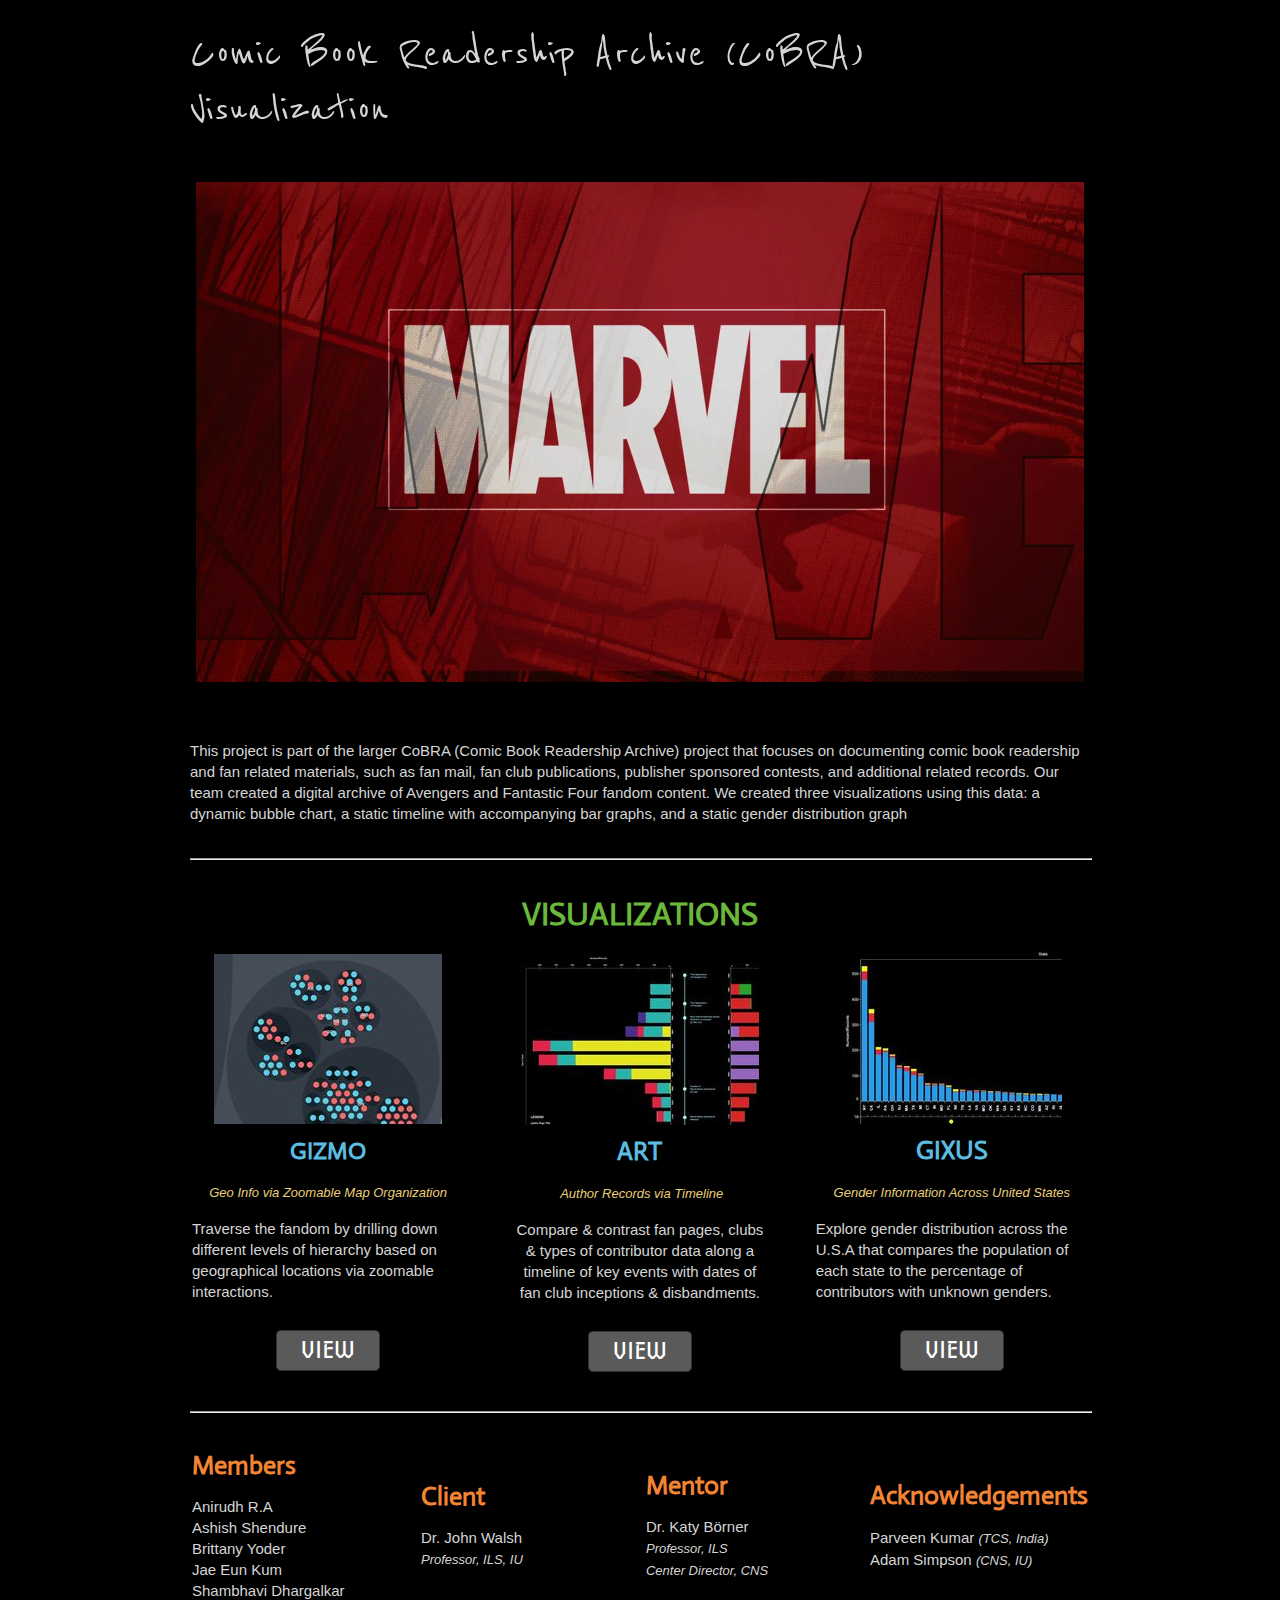
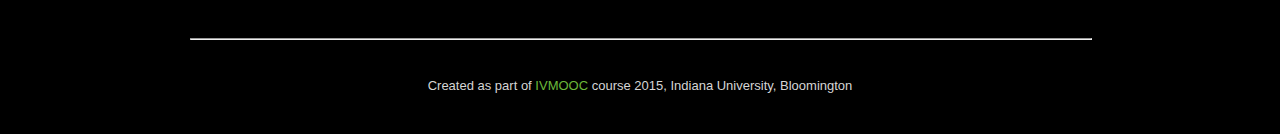
<file: index.html>
<!DOCTYPE html>
<html>
	<head>
		<title>Comic Book Readership Archive (CoBRA) Visualization - Untitled</title>


<meta http-equiv="Content-Type" content="text/html; charset=utf-8"/>

		
		<link rel="stylesheet" type="text/css" href="http://cdn2.editmysite.com/css/sites.css?buildTime=1234" />
<link rel="stylesheet" type="text/css" href="http://cdn1.editmysite.com/editor/libraries/fancybox/fancybox.css?1234" />
<link rel="stylesheet" type="text/css" href="files/main_style.css?1430094144" title="wsite-theme-css" />
<link href='http://fonts.googleapis.com/css?family=Actor&subset=latin,latin-ext' rel='stylesheet' type='text/css' />

<link href='http://fonts.googleapis.com/css?family=Reenie+Beanie&subset=latin,latin-ext' rel='stylesheet' type='text/css' />
<link href='http://fonts.googleapis.com/css?family=Actor&subset=latin,latin-ext' rel='stylesheet' type='text/css' />
<link href='http://fonts.googleapis.com/css?family=Iceberg&subset=latin,latin-ext' rel='stylesheet' type='text/css' />
<style type='text/css'>
.wsite-elements.wsite-not-footer div.paragraph, .wsite-elements.wsite-not-footer p, .wsite-elements.wsite-not-footer .product-block .product-title, .wsite-elements.wsite-not-footer .product-description, .wsite-elements.wsite-not-footer .wsite-form-field label, .wsite-elements.wsite-not-footer .wsite-form-field label, #wsite-content div.paragraph, #wsite-content p, #wsite-content .product-block .product-title, #wsite-content .product-description, #wsite-content .wsite-form-field label, #wsite-content .wsite-form-field label, .blog-sidebar div.paragraph, .blog-sidebar p, .blog-sidebar .wsite-form-field label, .blog-sidebar .wsite-form-field label {font-size:15px !important;line-height:21px !important;}
#wsite-content div.paragraph, #wsite-content p, #wsite-content .product-block .product-title, #wsite-content .product-description, #wsite-content .wsite-form-field label, #wsite-content .wsite-form-field label, .blog-sidebar div.paragraph, .blog-sidebar p, .blog-sidebar .wsite-form-field label, .blog-sidebar .wsite-form-field label {color:#d5d5d5 !important;}
.wsite-elements.wsite-footer div.paragraph, .wsite-elements.wsite-footer p, .wsite-elements.wsite-footer .product-block .product-title, .wsite-elements.wsite-footer .product-description, .wsite-elements.wsite-footer .wsite-form-field label, .wsite-elements.wsite-footer .wsite-form-field label{}
.wsite-elements.wsite-not-footer h2, .wsite-elements.wsite-not-footer .product-long .product-title, .wsite-elements.wsite-not-footer .product-large .product-title, .wsite-elements.wsite-not-footer .product-small .product-title, #wsite-content h2, #wsite-content .product-long .product-title, #wsite-content .product-large .product-title, #wsite-content .product-small .product-title, .blog-sidebar h2 {font-size:26px !important;}
#wsite-content h2, #wsite-content .product-long .product-title, #wsite-content .product-large .product-title, #wsite-content .product-small .product-title, .blog-sidebar h2 {color:#24678d !important;}
.wsite-elements.wsite-footer h2, .wsite-elements.wsite-footer .product-long .product-title, .wsite-elements.wsite-footer .product-large .product-title, .wsite-elements.wsite-footer .product-small .product-title{}
#wsite-title {font-family:"Reenie Beanie" !important;font-size:49px !important;color:#d5d5d5 !important;}
.wsite-menu-default a {}
.wsite-menu a {}
.wsite-image div, .wsite-caption {font-family:"Actor" !important;}
.galleryCaptionInnerText {}
.fancybox-title {}
.wslide-caption-text {}
.wsite-phone {}
.wsite-headline {color:#d5d5d5 !important;}
.wsite-headline-paragraph {}
.wsite-button-inner {font-family:"Iceberg" !important;}
.wsite-not-footer blockquote {}
.wsite-footer blockquote {}
.blog-header h2 a {}
#wsite-content h2.wsite-product-title {}
.wsite-product .wsite-product-price a {}
.wsite-button-large .wsite-button-inner {font-size:24px !important;}
</style>

<style type='text/css'>
.wsite-header {
	background-image: url(uploads/5/1/5/7/51576899/header_images/1430077191.jpg) !important;
	background-position: 0 0 !important;
}
</style>

		<script><!--
var STATIC_BASE = '//cdn1.editmysite.com/';
var STYLE_PREFIX = 'wsite';
//-->
</script>
<script src='https://ajax.googleapis.com/ajax/libs/jquery/1.7.2/jquery.min.js'></script>

<script src="http://cdn2.editmysite.com/js/site/main.js?buildTime=1234"></script><script type="text/javascript">_W.configDomain = "www.weebly.com";</script><script>_W.relinquish && _W.relinquish()</script>

		
	</head>
	<body class=" tall-header-page  wsite-theme-dark  wsite-page-index"><div id="header-wrap">
	<div id="page">
		<div id="header-container">
			<table id="header">
				<tr>
					<td id="logo"><span class="wsite-logo">

	<a href="">
	
	<span id="wsite-title">Comic Book Readership Archive (CoBRA) Visualization</span>
	
	</a>

</span></td>
					<td id="header-right">
						<table>
							<tr>
								<td class="phone-number"></td>
								<td class="social"></td>
							</tr>
						</table>
						<div class="search"></div>
					</td>
				</tr>
			</table>
			<div id="topnav">
				<ul class="wsite-menu-default">
</ul>
				<div style="clear:both"></div>
			</div>
		</div>
	</div>
</div>
<div id="banner-wrap">
	<div id="container">
		<div id="banner-bot">
			<div id="banner">
				<div id="banner-mid">
					<div id="banner-outer">
						<div class="wsite-header"></div>
					</div>
				</div>
			</div>
		</div>
	</div>
</div>
<div id="main-wrap">
	<div id="page">
		<div id="main">
			<div id="content"><div id='wsite-content' class='wsite-elements wsite-not-footer'>
<div class="paragraph" style="text-align:left;"><span style=""><span style="">This project is part of the larger CoBRA (Comic Book Readership Archive) project that focuses on documenting comic book readership and fan related materials, such as fan mail, fan club publications, publisher sponsored contests, and additional related records.</span></span><span style=""><span style="">&nbsp;Our team created a digital archive of Avengers and Fantastic Four fandom content. We created three visualizations using this data: </span><span style="">a dynamic bubble chart, a static timeline with accompanying bar graphs, and a static gender distribution graph</span></span><br /></div>

<div><div style="height: 20px; overflow: hidden; width: 100%;"></div>
<hr class="styled-hr" style="width:100%;"></hr>
<div style="height: 20px; overflow: hidden; width: 100%;"></div></div>

<h2 class="wsite-content-title" style="text-align:center;"><font size="6"><font color="#6cb83a">VISUALIZATIONS</font></font></h2>

<div><div class="wsite-multicol"><div class="wsite-multicol-table-wrap" style="margin:0 -25px;">
	<table class="wsite-multicol-table">
		<tbody class="wsite-multicol-tbody">
			<tr class="wsite-multicol-tr">
				<td class="wsite-multicol-col" style="width:34.20079915878%; padding:0 25px;">
					
						

<div><div class="wsite-image wsite-image-border-none " style="padding-top:10px;padding-bottom:0;margin-left:0;margin-right:0;text-align:center">
<a>
<img src="uploads/5/1/5/7/51576899/3787747.jpg?229" alt="Picture" style="width:229;max-width:100%" />
</a>
<div style="display:block;font-size:90%"></div>
</div></div>

<h2 class="wsite-content-title" style="text-align:center;"><font size="5"><span style="line-height: 28.7999992370605px;"><strong><font color="#5cbce0">GIZMO</font></strong></span></font></h2>

<div class="paragraph" style="text-align:center;"><em><font size="2"><font color="#e9cf76">Geo Info via Zoomable Map Organization</font></font></em></div>

<div class="paragraph" style="text-align:left;">Traverse the fandom by drilling down different levels of hierarchy based on geographical locations via zoomable interactions.<br /></div>

<div style="text-align:center;"><div style="height: 20px; overflow: hidden;"></div>
<a class="wsite-button wsite-button-large wsite-button-highlight" href="thecobra.html" target="_blank" >
<span class="wsite-button-inner">VIEW</span>
</a>
<div style="height: 10px; overflow: hidden;"></div></div>


					
				</td>				<td class="wsite-multicol-col" style="width:31.583616403785%; padding:0 25px;">
					
						

<div><div class="wsite-image wsite-image-border-none " style="padding-top:5px;padding-bottom:0;margin-left:0;margin-right:0;text-align:center">
<a href='uploads/5/1/5/7/51576899/2821055_orig.jpg?241' rel='lightbox' >
<img src="uploads/5/1/5/7/51576899/2821055.jpg?241" alt="Picture" style="width:241;max-width:100%" />
</a>
<div style="display:block;font-size:90%"></div>
</div></div>

<h2 class="wsite-content-title" style="text-align:center;"><font color="#5cbce0">ART</font></h2>

<div class="paragraph" style="text-align:center;"><em style=""><font size="2"><font color="#e9cf76">&nbsp;Author Records via Timeline</font></font></em></div>

<div class="paragraph" style="text-align:center;"><span style=""><span style="">Compare &amp; contrast fan pages, clubs &amp;&nbsp;</span><span style="">types of</span><span style=""> contributor data along a timeline of key events with dates of fan club inceptions &amp; disbandments. </span></span><br /></div>

<div style="text-align:center;"><div style="height: 20px; overflow: hidden;"></div>
<a class="wsite-button wsite-button-large wsite-button-highlight" href="art.html" target="_blank">
<span class="wsite-button-inner">VIEW</span>
</a>
<div style="height: 10px; overflow: hidden;"></div></div>


					
				</td>				<td class="wsite-multicol-col" style="width:34.215584437434%; padding:0 25px;">
					
						

<div><div class="wsite-image wsite-image-border-none " style="padding-top:5px;padding-bottom:0;margin-left:0;margin-right:0;text-align:center">
<a href='uploads/5/1/5/7/51576899/2293739_orig.jpg?221' rel='lightbox' >
<img src="uploads/5/1/5/7/51576899/2293739.jpg?221" alt="Picture" style="width:221;max-width:100%" />
</a>
<div style="display:block;font-size:90%"></div>
</div></div>

<h2 class="wsite-content-title" style="text-align:center;"><font color="#5cbce0">GIXUS</font></h2>

<div class="paragraph" style="text-align:center;"><font size="2"><em><font color="#e9cf76">Gender Information Across United States</font></em></font></div>

<div class="paragraph" style="text-align:left;"><span style=""><span style="">Explore gender distribution across the U.S.A that compares the population of each state to the percentage of contributors with unknown genders. </span></span><span style=""><span style=""><br /></span></span></div>

<div style="text-align:center;"><div style="height: 20px; overflow: hidden;"></div>
<a class="wsite-button wsite-button-large wsite-button-highlight" href="gixus.html" target="_blank" >
<span class="wsite-button-inner">VIEW</span>	
</a>
<div style="height: 10px; overflow: hidden;"></div></div>


					
				</td>			</tr>
		</tbody>
	</table>
</div></div></div>

<div><div style="height: 20px; overflow: hidden; width: 100%;"></div>
<hr class="styled-hr" style="width:100%;"></hr>
<div style="height: 20px; overflow: hidden; width: 100%;"></div></div>

<div><div class="wsite-multicol"><div class="wsite-multicol-table-wrap" style="margin:0 -5px;">
	<table class="wsite-multicol-table">
		<tbody class="wsite-multicol-tbody">
			<tr class="wsite-multicol-tr">
				<td class="wsite-multicol-col" style="width:25.219298245614%; padding:0 5px;">
					
						

<h2 class="wsite-content-title" style="text-align:left;"><font color="#f38434">Members</font></h2>

<div class="paragraph" style="text-align:left;">Anirudh R.A<br />Ashish Shendure<br />Brittany Yoder<br />Jae Eun Kum<br />Shambhavi Dhargalkar</div>


					
				</td>				<td class="wsite-multicol-col" style="width:24.780701754386%; padding:0 5px;">
					
						

<h2 class="wsite-content-title" style="text-align:left;"><font color="#f38434">Client</font></h2>

<div class="paragraph" style="text-align:left;">Dr. John Walsh&nbsp;<br /><em style=""><font size="2">Professor, ILS, IU</font></em><br /></div>


					
				</td>				<td class="wsite-multicol-col" style="width:24.669603524229%; padding:0 5px;">
					
						

<h2 class="wsite-content-title" style="text-align:left;"><font color="#f38434">Mentor</font></h2>

<div class="paragraph" style="text-align:left;">Dr. Katy B<span style="">&ouml;</span>rner<br /><em><font size="2">Professor, ILS<br />Center Director, CNS</font></em></div>


					
				</td>				<td class="wsite-multicol-col" style="width:25.330396475771%; padding:0 5px;">
					
						

<h2 class="wsite-content-title" style="text-align:left;"><font color="#f38434">Acknowledgements</font></h2>

<div class="paragraph" style="text-align:left;">Parveen Kumar <font size="2"><em>(TCS, India)</em></font><br />Adam Simpson <font size="2"><em>(CNS, IU)</em></font></div>


					
				</td>			</tr>
		</tbody>
	</table>
</div></div></div>

<div><div style="height: 20px; overflow: hidden; width: 100%;"></div>
<hr class="styled-hr" style="width:100%;"></hr>
<div style="height: 20px; overflow: hidden; width: 100%;"></div></div>

<div class="paragraph" style="text-align:center;"><font size="2"><span id="selectionBoundary_1430082042526_6693881016690284" class="rangySelectionBoundary" style="line-height: 0; display: none;">&#65279;</span>Created as part of <font color="#6cb83a"><span id="selectionBoundary_1430082100777_9266755206044763" class="rangySelectionBoundary" style="line-height: 0; display: none;">&#65279;</span><font color="#6cb83a"><a href="http://ivmooc.cns.iu.edu/" target="_blank" title=""><span id="selectionBoundary_1430082125059_20192325650714338" class="rangySelectionBoundary" style="line-height: 0; display: none;">&#65279;</span><font color="#6cb83a">IVMOOC</font><span id="selectionBoundary_1430082125058_49979813722893596" class="rangySelectionBoundary" style="line-height: 0; display: none;">&#65279;</span></a></font><a href="http://ivmooc.cns.iu.edu/" target="_blank" title=""><span id="selectionBoundary_1430082100777_6685357729438692" class="rangySelectionBoundary" style="line-height: 0; display: none;">&#65279;</span></a></font> course 2015, Indiana University, Bloomington<span id="selectionBoundary_1430082042525_5967014501802623" class="rangySelectionBoundary" style="line-height: 0; display: none;">&#65279;</span></font></div></div>
</div>
		</div>
	</div>
</div>
<!--<div id="footer-wrap">
	<div id="page">
		<div id="footer">{footer}</div>
	</div>
</div>
<div style='padding: 10px; width:100%; text-align:center;'>{footer}</div>
-->

		
	</body>
</html>
</file>
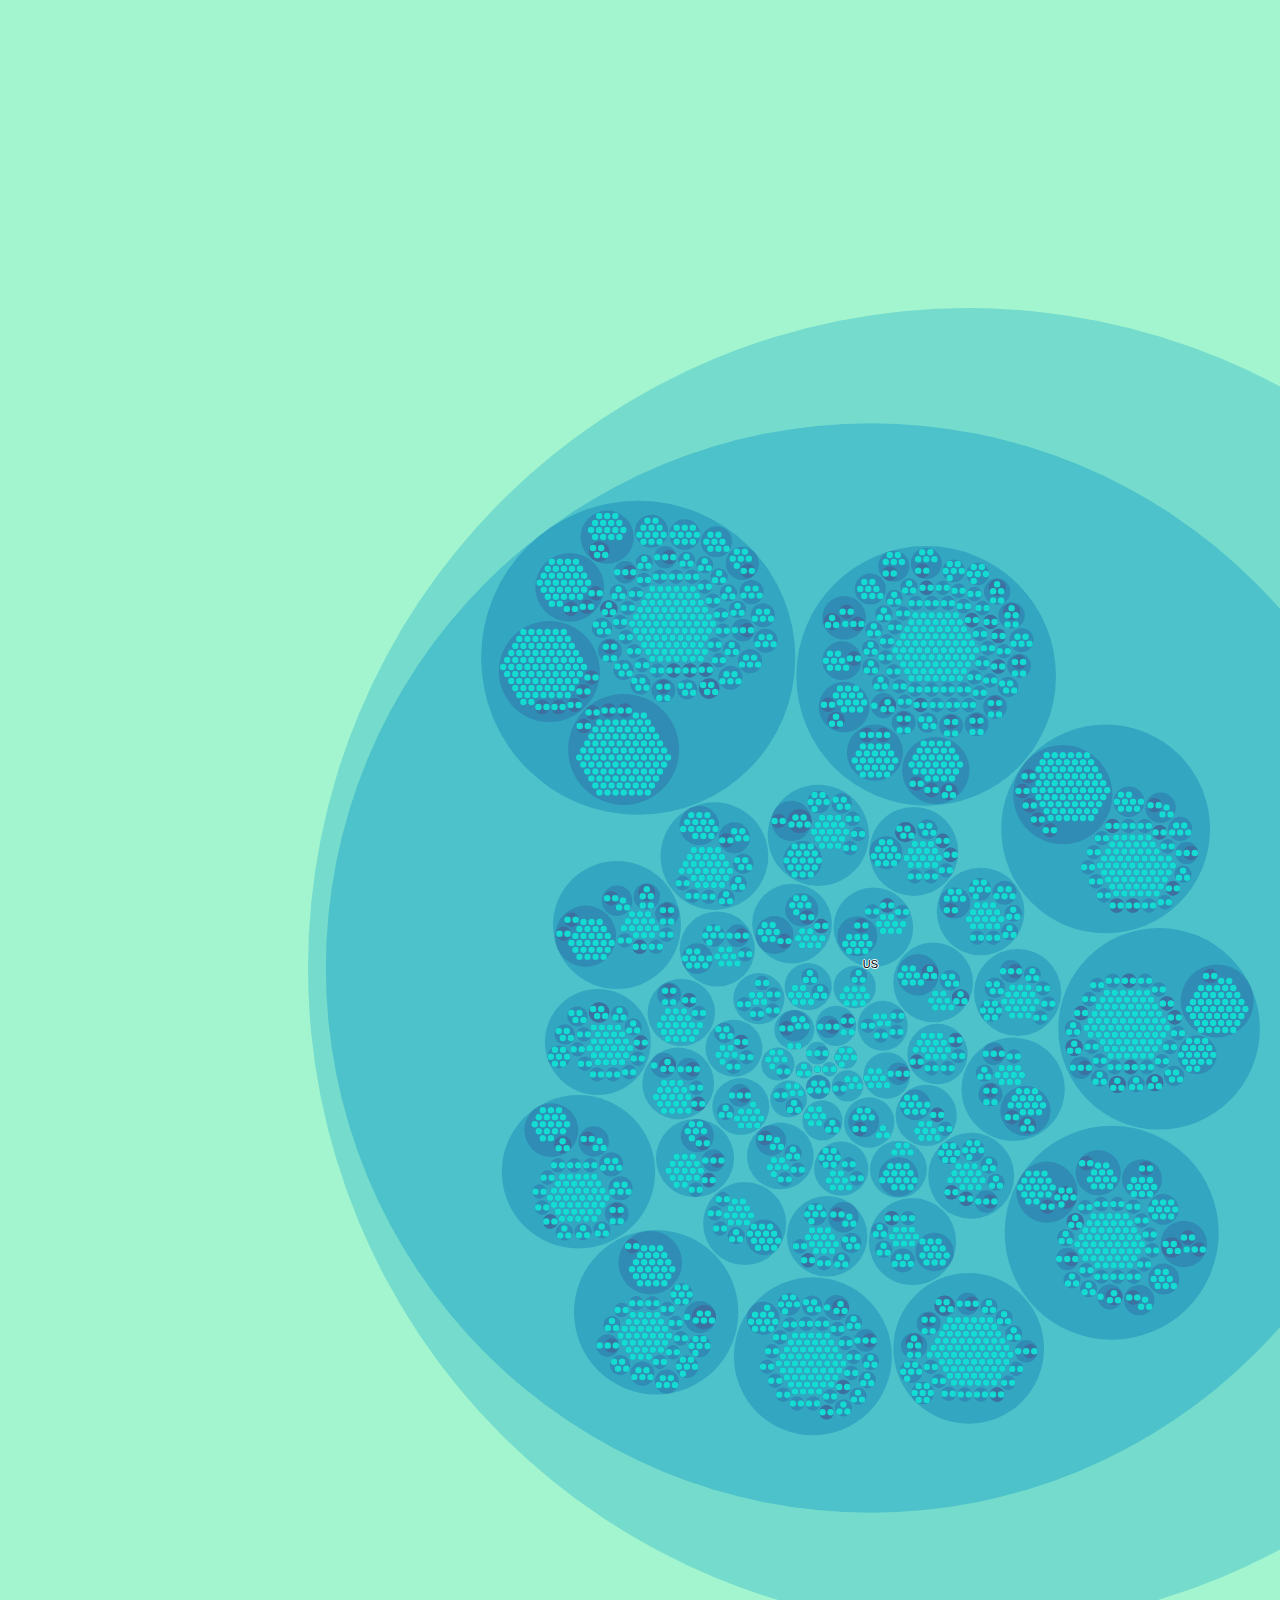
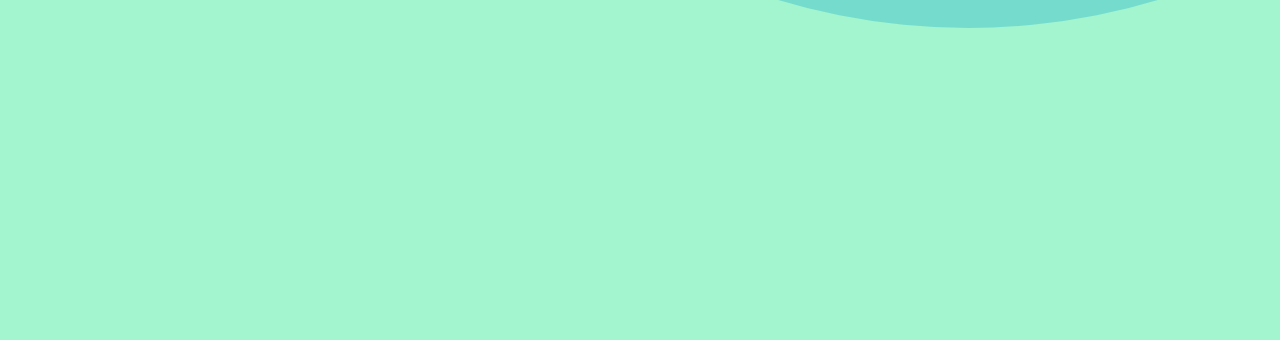
<file: fiddle.html>
<!DOCTYPE html>
<meta charset="utf-8">
<style>
.node {
cursor: pointer;
}

.node:hover {
stroke: #000;
stroke-width: 1.5px;
}

.node--leaf:hover {
fill: orangered;
}


.node--leaf {
fill: #14DCD2;
}

.label {
 pointer-events: none;
  font: 11px "Helvetica Neue", Helvetica, Arial, sans-serif;
  text-anchor: middle;
  text-shadow: 0 1px 0 #fff, 1px 0 0 #fff, -1px 0 0 #fff, 0 -1px 0 #fff;
}

 .node--root,
 .node--leaf {
 pointer-events: all;
 }
</style>
<body>
<script src="js/d3.min.js"></script>
<script>

		var margin = 600,
		diameter = 1920;

		var color = d3.scale.linear()
		.domain([-1, 5])
		.range(["hsl(152,80%,80%)", "hsl(228,30%,40%)"])
		.interpolate(d3.interpolateHcl);

		var pack = d3.layout.pack()
		.padding(2)
		.size([diameter - margin, diameter - margin])
		.value(function(d) { return d.size; })

		var svg = d3.select("body").append("svg")
		.attr("width", diameter)
		.attr("height", diameter)
		.append("g")
		.attr("transform", "translate(" + diameter / 2 + "," + diameter / 2 + ")");

		//d3.json(myData, function(error, root) {
		//if (error) return console.error(error);

d3.json("json/compact_clean_cobra.json", function(error, root) {
		  var nodes = pack.nodes(root),
		  view;

		var circle = svg.selectAll("circle")
		  .data(nodes)
		.enter().append("circle")
		  .attr("class", function(d) { return d.parent ? d.children ? "node" : "node node--leaf" : "node node--root"; })
		  .style("fill", function(d) { return d.children ? color(d.depth) : null; })
		.on("click", clickFct)

		function clickFct(d,i) {
		    if (d3.select(this).classed("node--leaf")) {
		        alert(d.url); //open URL here
		    } else {
		        if (focus !== d) 
		        {
		            zoom(d); 
		            d3.event.stopPropagation();
		        }
		    }
		    }

		  var text = svg.selectAll("text")
		  .data(nodes)
		 .enter().append("text")
		  .attr("class", "label")
		  .style("fill-opacity", function(d) { return d.parent === root ? 1 : 0; })
		  .style("display", function(d) { return d.parent === root ? null : "none"; })
		  .text(function(d) { return d.name; });

		  var node = svg.selectAll("circle,text")

		  node.each(function(d){
		  var thisNode = d3.select(this);
		  if (!d.children) {
		    thisNode.append("a")
		        .attr("xlink:href", function(d) { return d.url; })
		        .append("text")
		            .attr("class","label")
		            .attr("dx", 8)
		            .attr("dy", 3)
		            .attr("text-anchor", "start")
		            .text(function(d) { return d.name; })
		            ;
		   } else {
		    thisNode.append("text")
		         .attr("class","label")
		        .attr("dx", -8)
		        .attr("dy", 3)
		        .attr("text-anchor", "end")
		        .text(function(d) { return d.name; });      
		     }

		    });




		   d3.select("body")
		  .style("background", color(-1))
		  .on("dblclick", function() { zoom(root); });

		   zoomTo([root.x, root.y, root.r * 2 + margin]);

		   function zoom(d) {
		   var focus0 = focus; focus = d;

		   var transition = d3.transition()
		    .duration(d3.event.altKey ? 7500 : 750)
		    .tween("zoom", function(d) {
		      var i = d3.interpolateZoom(view, [focus.x, focus.y, focus.r * 4 + margin]);
		      return function(t) { zoomTo(i(t)); };
		    });

		    transition.selectAll("text")
		   .filter(function(d) { return d.parent === focus || this.style.display === "inline"; })
		    .style("fill-opacity", function(d) { return d.parent === focus ? 1 : 0; })
		    .each("start", function(d) { if (d.parent === focus) this.style.display = "inline"; })
		    .each("end", function(d) { if (d.parent !== focus) this.style.display = "none"; });

		    }

		    function zoomTo(v) {
		    var k = diameter / v[2]; view = v;
		    node.attr("transform", function(d) { return "translate(" + (d.x - v[0]) * k + "," + (d.y - v[1]) * k + ")"; });
		    circle.attr("r", function(d) { return d.r * k; });

		    }

		   });

		     d3.select(self.frameElement).style("height", diameter + "px");


</script>
</file>
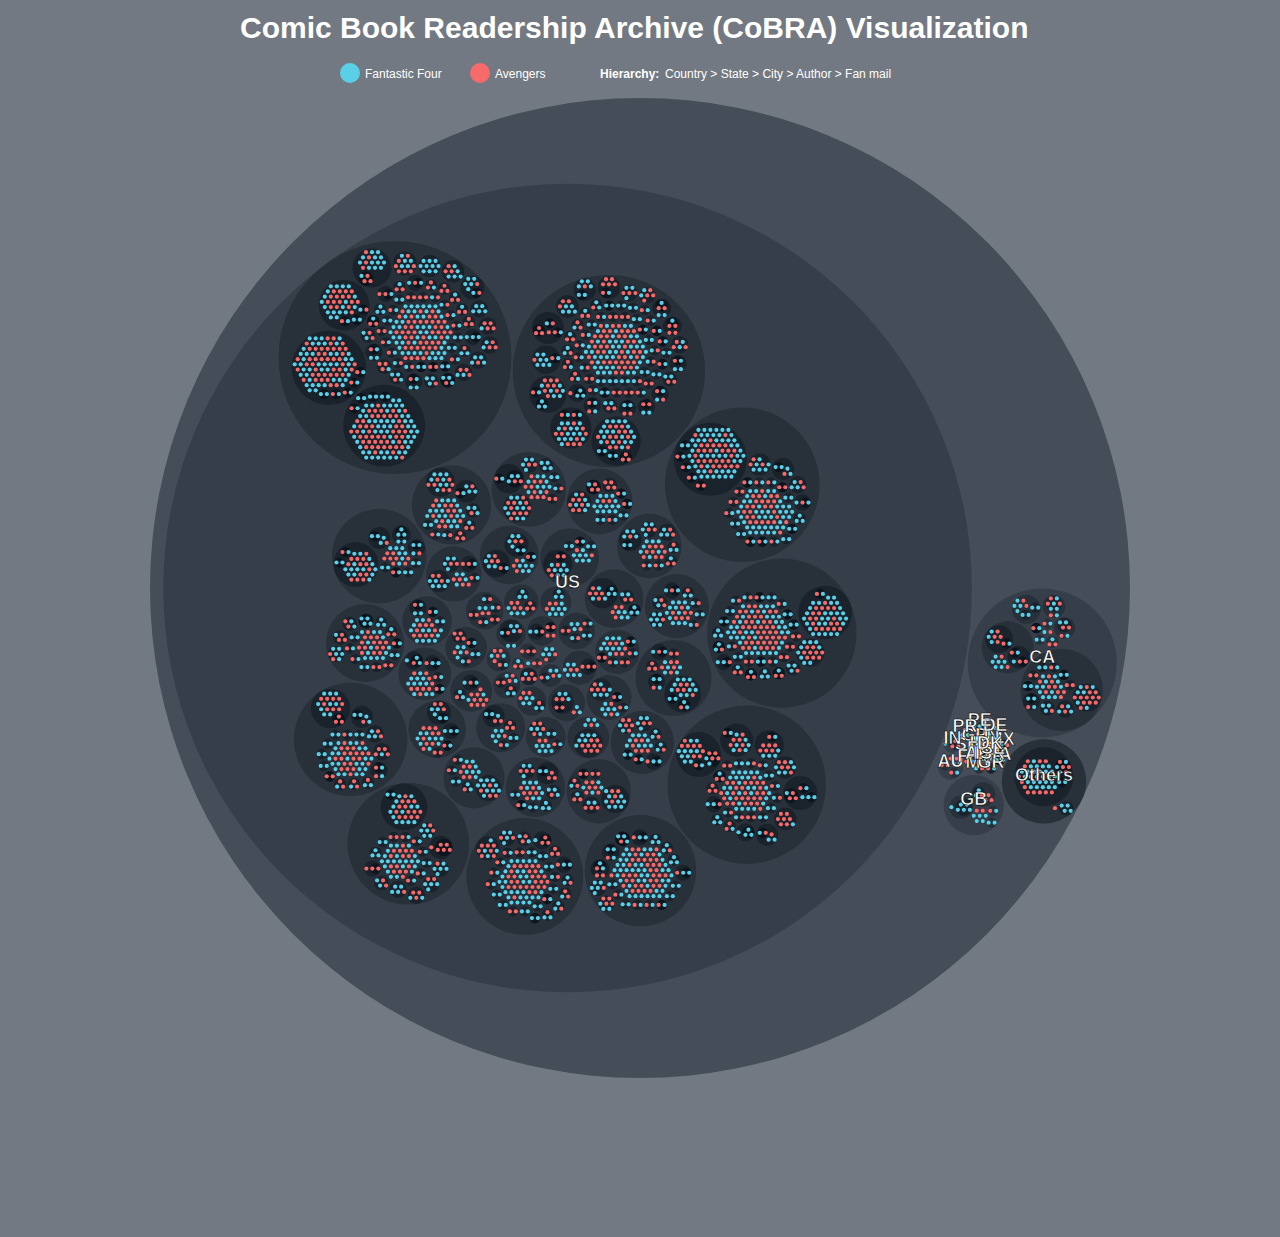
<file: thecobra.html>
<!DOCTYPE html>
<meta charset="utf-8">
<head>
<title>CoBRA: GIZMO</title>
<link rel="stylesheet" href="css/Cobra.css" />

<style>

</style>
</head>
<body style="background:#737982">

<script src="js/d3.min.js"></script>

<script>


var margin = 20,
    diameter = 1000;

var color = d3.scale.linear()
    .domain([-1, 5])
    .range(["#545d68", "#black"])


    //.range(["#5D6362", "#E1E8E7"])
    
    //.range(["hsl(334,51%,272%)", "hsl(334,36%,100%)"])
    .interpolate(d3.interpolateHcl);

var pack = d3.layout.pack()
    .padding(2.5)
    .size([diameter - margin, diameter - margin])
    .value(function(d) { return d.size; })
    //.sort(function(a,b){return a.value - b.value;})
 /*    .value(function (d) {
    return Math.max(d.size, 1);
}) */;


//////////////////////////

var titlesvg = d3.select("body").append("svg")
.attr("width", 1000)
.attr("height", 80)
//.attr("transform", "translate(" + diameter / 2 + "," + diameter / 2 + ")")
  .style("display","block")
    .style("margin","auto")
;

var title = titlesvg.append("g")
.attr("id","sectionTitle")
.attr("transform","translate(100,30)")
.append("text")
.text("Comic Book Readership Archive (CoBRA) Visualization")
.attr("font-family", "Helvetica")
.attr("font-size", "30px" )
.attr("font-weight", "bold")
.attr("fill", "#ffffff")
.style("text-align","center");

var legend  = titlesvg.append("g")
				//.attr("transform","translate("+(10+30*i)+","+"0)")
				;		

		legend.append("circle").attr("cx","15").attr("cy","15").attr("r","10")
				//.attr("class", "leg_rect").attr("d",hexbin.hexagon())
				.attr("transform","translate(195,50)")
				.style("fill","#5AD0E8");
		
		legend.append("text")
				.attr("x",20)
				.attr("y",20)
				.attr("transform","translate(205,50)")
				.text("Fantastic Four")
				.attr("font-family", "Helvetica")
				.attr("font-size", "12px" )
		        .attr("fill", "white"); 
		
		legend.append("circle").attr("cx","50").attr("cy","15").attr("r","10")
		//.attr("class", "leg_rect").attr("d",hexbin.hexagon())
		.attr("transform","translate(290,50)")
		.style("fill","#F76A6A");
		
		legend.append("text")
				.attr("x",20)
				.attr("y",20)
				.attr("transform","translate(335,50)")
				.text("Avengers")
				.attr("font-family", "Helvetica")
				.attr("font-size", "12px" )
				.attr("fill", "white"); 
		
		legend.append("text")
		.attr("x",20)
		.attr("y",20)
		.attr("transform","translate(440,50)")
		.text("Hierarchy:")
		.attr("font-family", "Helvetica")
		.attr("font-size", "12px" )
		.attr("fill", "white")
		.style("font-weight","bold"); 
		
		legend.append("text")
		.attr("x",20)
		.attr("y",20)
		.attr("transform","translate(505,50)")
		.text("Country > State > City > Author > Fan mail")
		.attr("font-family", "Helvetica")
		.attr("font-size", "12px" )
		.attr("fill", "white"); 
		
		
//////////////////////////		
		
var svg = d3.select("body").append("svg")
	.attr("id","mainsvg")
    .attr("width", diameter)
    .attr("height", diameter)
    .style("display","block")
    .style("margin","auto")
 	.append("g")
    .attr("transform", "translate(" + diameter / 2 + "," + diameter / 2 + ")")
    
    ;
    

    
var tooltip = d3.select("body")
.append("div")
.style("position", "absolute")
.style("z-index", "10")
.attr("class", "talkbubble")
.style("visibility", "hidden")
.text("a simple tooltip");
var tooltipHTML = "";
//cobra_key_value
d3.json("json/compact_clean_cobra.json", function(error, root) {
	//console.log(root);
  if (error) return console.error(error);

  var focus = root,
      nodes = pack.nodes(root),
      view;

  var circle = svg.selectAll("circle")
      .data(nodes)
    .enter().append("circle")
     // .attr("class", function(d) { return d.parent ? d.children ? "node" : "node node--leaf" : "node node--root"; })
      .attr("class", function(d) { var className = d.parent ? d.children ? "node" : "node node--leaf" : "node node--root";
     // console.log(className);
      if(className == "node node--leaf"){
    	  
    	  if(d.ComicName == "Fantastic Four"){
    		 // d3.select(this).style("fill","red");
    		 return "node node--leaf fantastic"
    	  }else if(d.ComicName == "Avengers"){
    		 // d3.select(this).style("fill","green");
    		 return "node node--leaf avengers"
    	  } 
      }
      
      return className;
      })
      .style("fill", function(d) {  return d.children ? color(d.depth) : null; })
      .on("click", function(d) { if (focus !== d) zoom(d), d3.event.stopPropagation(); })
     //.on("click", clickFct)
      .on("mouseover", function(d){
    	 // tooltip
    	// console.log(d);
    	 if(d3.select(this).classed("node--leaf")){
    	// if(d.children.length == 1){
    		 
    		 tooltipHTML = 
    			 			
		    			 	//"<div style='font-family':'Courier'>"+
		    			 	"<br/>"
		 					+"<span><b>"+ d.Name +"</b></span><br/>"
			 				+"<span>"+ d.ComicName +" Fan</span>"
			 				+"<span>, "+ d.Gender +"</span><br/>From "
			 				+"<span>"+ d.Country +", </span>"
			 				+"<span>"+ d.State +" </span>"
			 				+"<span>"+ d.City +"</span>"
			 				+"<br/>"
			 				+"<span>Issue No:"+ d.Issue +" </span>"
			 				+"<span>from "+ d.start +"</span>"
			 				
			 				+"<br/><br/>"
			 				+"<span>Note:"+"<br/>"+ d.Note +"</span>"
			 				+"<br/>";
			 				//"</div>";    			 
    			 
    		 				
    		  tooltip.html(tooltipHTML).style("visibility", "visible"); 
    	// }
    		 
    	 }
    	 
    	  
      
      })
.on("mousemove", function(){return tooltip.style("top",(d3.event.pageY-70)+"px").style("left",(d3.event.pageX+35)+"px");})
.on("mouseout", function(){return tooltip.style("visibility", "hidden");});;

  function clickFct(d,i) {
      if (d3.select(this).classed("node--leaf")) {
          console.log(d); //open URL here
      } 
      
      console.log(d);
      }
  var text = svg.selectAll("text")
      .data(nodes)
    .enter().append("text")
      .attr("class", "label")
      
      //.style("fill","white")
      .style("fill-opacity", function(d) { return d.parent === root ? 1 : 0; })
      .style("display", function(d) { return d.parent === root ? null : "none"; })
      //.style("fill","white")
      //.style("stroke","black")
      .text(function(d) {

    	  return d.name;
    	  
      });

  var node = svg.selectAll("circle,text");

  d3.select("body")
     /*  .style("background", color(-1)) */
      .on("click", function() { zoom(root); });

  zoomTo([root.x, root.y, root.r * 2 + margin]);

  function zoom(d) {
    var focus0 = focus; focus = d;

    var transition = d3.select("#mainsvg").transition()
        .duration(d3.event.altKey ? 7500 : 750)
        .tween("zoom", function(d) {
          var i = d3.interpolateZoom(view, [focus.x, focus.y, focus.r * 2 + margin]);
          return function(t) { zoomTo(i(t)); };
        });

    transition.selectAll("text")
      .filter(function(d) { return d.parent === focus || this.style.display === "inline"; })
        .style("fill-opacity", function(d) { return d.parent === focus ? 1 : 0; })
        .each("start", function(d) { if (d.parent === focus) this.style.display = "inline"; })
        .each("end", function(d) { if (d.parent !== focus) this.style.display = "none"; });
  }

  function zoomTo(v) {
    var k = diameter / v[2]; view = v;3
    node.attr("transform", function(d) { return "translate(" + (d.x - v[0]) * k + "," + (d.y - v[1]) * k + ")"; });
    circle.attr("r", function(d) { return d.r * k; });
  }
});

d3.select(self.frameElement).style("height", diameter + "px");

</script>


</body>
</file>
<file: files/main_style.css>
ul, ol, li, h1, h2, h3, h4, h5, h6, pre, form, body, html, div.paragraph, blockquote, fieldset, input { margin: 0; padding: 0; }
 ul, ol, li, h1, h2, h3, h4, h5, h6, pre, form, body, html, p, blockquote, fieldset, input { margin: 0; padding: 0; }
 a img { border: 0; }
 a { color: #000000; text-decoration: none; }
 a:hover { color: #5a5a5a; }
 body { font-family: Tahoma, Geneva, sans-serif; font-size: 14px; color: #fff; margin: 0; padding: 0; background: #fafafa; }
 h2 { font-size: 1.7em; margin: 0; padding: .3em 0; line-height: 1.2; font-family: "Actor", "Myriad Pro", Arial, Helvetica, sans-serif; }
 #content h2 { color: #5a5a5a; }
 div.paragraph { font-size: 1em; line-height: 1.5; margin: 0; padding: .5em 0; }
 p { font-size: 1em; line-height: 1.5; margin: 0; padding: .5em 0; }
 #content div.paragraph { color: #868686; }
 #content p { color: #868686; }
 #content abbr { border-bottom: 1px dotted #8f8f8f; }
 #header-wrap, #main-wrap { background: #000; min-width: 900px; }
 blockquote { font-style:italic; border-left:4px solid #5a5a5a; margin:10px 0 10px 0; padding-left:20px; line-height:1.5; color:#aaa; }
 #page { margin: 0 auto; width: 900px; }
 #header { padding: 0; margin: 0; }
 .wsite-logo, .wsite-logo a { color: #5a5a5a; margin: 0; padding: 0; text-decoration: none; }
 .wsite-logo, .wsite-logo a:hover { color: #5a5a5a; }
 #logo, #logo a { font-size: 36px; color: #5a5a5a; font-weight: normal; padding: 0; font-family: "Actor", Arial, Helvetica, sans-serif; }
 #header-right a { color: #000000; }
 #header-right a:hover { color: #5a5a5a; }
 #header { width: 100%; height: 100px; border-color: #fff; }
 #header, #header table { border-collapse: collapse; border-spacing: 0; }
 #header td { vertical-align: middle; text-align: left; }
 #logo { padding: 25px 0; }
 #header-right { padding: 0 0 0 10px; }
 #header-right table { width: 1px; }
 #header-right table, #header-right .search, #header-right .wsite-search { clear: right; float: right; }
 #header-right td { padding: 0; }
 #header-right .phone-number .wsite-text { color: #868686; font-size: 12px; font-weight: normal; font-family: Tahoma, Geneva, sans-serif; text-decoration: none; display: block; white-space: nowrap; margin: 5px 0 5px 15px; }
 #header-right .wsite-social { vertical-align: middle; margin: 2px 0 0 10px; }
 .wsite-social-item { width: 20px; height: 20px; margin: 0 0 0 3px; background-image:url(theme/social-no-border-grey.png?1430094144); }
 .wsite-social-facebook {background-position:0 0;}
 .wsite-social-facebook:hover {background-position:0 -20px;}
 .wsite-social-facebook:active {background-position:0 -40px;}
 .wsite-social-pinterest {background-position:-20px 0;}
 .wsite-social-pinterest:hover {background-position:-20px -20px;}
 .wsite-social-pinterest:active {background-position:-20px -40px;}
 .wsite-social-twitter {background-position:-40px 0;}
 .wsite-social-twitter:hover {background-position:-40px -20px;}
 .wsite-social-twitter:active {background-position:-40px -40px;}
 .wsite-social-linkedin {background-position:-60px 0;}
 .wsite-social-linkedin:hover {background-position:-60px -20px;}
 .wsite-social-linkedin:active {background-position:-60px -40px;}
 .wsite-social-mail {background-position:-80px 0;}
 .wsite-social-mail:hover {background-position:-80px -20px;}
 .wsite-social-mail:active {background-position:-80px -40px;}
 .wsite-social-rss {background-position:-100px 0;}
 .wsite-social-rss:hover {background-position:-100px -20px;}
 .wsite-social-rss:active {background-position:-100px -40px;}
 .wsite-social-flickr {background-position:-120px 0;}
 .wsite-social-flickr:hover {background-position:-120px -20px;}
 .wsite-social-flickr:active {background-position:-120px -40px;}
 .wsite-social-plus {background-position:-140px 0;}
 .wsite-social-plus:hover {background-position:-140px -20px;}
 .wsite-social-plus:active {background-position:-140px -40px;}
 .wsite-social-vimeo {background-position:-160px 0;}
 .wsite-social-vimeo:hover {background-position:-160px -20px;}
 .wsite-social-vimeo:active {background-position:-160px -40px;}
 .wsite-social-yahoo {background-position:-180px 0;}
 .wsite-social-yahoo:hover {background-position:-180px -20px;}
 .wsite-social-yahoo:active {background-position:-180px -40px;}
 .wsite-social-youtube {background-position:-200px 0;}
 .wsite-social-youtube:hover {background-position:-200px -20px;}
 .wsite-social-youtube:active {background-position:-200px -40px;}
 #header-right .search { }
 #header-right .wsite-search { margin: 5px 0 5px 15px; vertical-align: middle; }
 #header-right .wsite-search-input { width: 137px; height: 13px; border: none; padding: 8px 8px 6px 8px !important; font-family: Arial, Helvetica, sans-serif; color: #848484; font-size: 12px; background: url(theme/input-bg.png?1430094144) no-repeat; vertical-align: middle; display: inline-block; }
 #header-right .wsite-search-button { position: relative; width: 30px; height: 27px; color: #010101; font-size: 12px; border: none; margin: 0; padding: 0; background: url(theme/submit-bg-gray.png?1430094144) no-repeat; vertical-align: middle; display: inline-block; }
 #topnav { clear: both; margin: 0; overflow: hidden; }
 #topnav ul { list-style: none; float: left; }
 #topnav ul li { list-style: none; float: left; padding: 0 2px 0 0; }
 #topnav a { float: left; display: block; color: #545454; text-decoration: none; font-family: "Actor", "Myriad Pro", Arial, Helvetica, sans-serif; padding: 10px 15px 11px; font-size: 13px; border: 0; outline: 0; margin: 0; list-style-type: none; text-transform: uppercase; line-height: 1; }
 #topnav li#active a, #topnav a:hover { color: #545454; background: #f7f7f7; border: 0; }
 #wsite-menus .wsite-menu li a { font-family: Tahoma, Geneva, sans-serif; padding: 9px; color: #545454; background: #f7f7f7; border: 0; border-bottom: 1px solid #a2a2a2; }
 #wsite-menus .wsite-menu li a:hover { color: #545454; background: #fefefe; }
 #main { }
 #content { min-height: 400px; padding: 30px 0; }
 #container { width: 920px; margin: 0 auto; }
 #banner-wrap { border-bottom: 0px solid #d4d4d4; border-top: 0px solid #d4d4d4; background: #000000; min-width: 920px; }
 #banner-bot { background: #000000; padding-bottom: 14px; }
 #banner-top { background: #000000; padding-top: 14px; }
 #banner-mid { background: #000000; padding: 0 10px; overflow: hidden; }
 #banner-outer { border: 6px solid #000; }
 #banner { background: #000000; padding-top: 14px; position: relative; }
 .tall-header-page .wsite-header { width: 888px; height: 500px; background: #fff; }
 .short-header-page .wsite-header { width: 888px; height: 168px; background: url(theme/banner-short.jpg?1430094144) no-repeat; }
 .no-header-page #banner-wrap { padding: 8px 0; border-bottom: 1px solid #d4d4d4; border-top: 1px solid #d4d4d4; }
 .no-header-page #banner-bot { display: none; }
 .landing-page #banner { border: none; background: none; padding: 0; }
 .landing-page #banner-detail { background: #66c9c1; }
 #bannerleft { float: left; width: 504px; padding: 0; position: relative; }
 #banner-b { background: url(theme/landing-bnr-mid-03.png?1430094144) left bottom no-repeat; padding-bottom: 0px; }
 #banner-t { background: url(theme/landing-bnr-top.png?1430094144) no-repeat; padding-top: 0px; }
 #banner-m { background: url(theme/landing-bnr-mid.png?1430094144) repeat-y; padding: 0 10px; overflow: hidden; }
 #banner-inner { border: 6px solid #000; }
 .landing-page .wsite-header { width: 472px; height: 318px; background: url(theme/banner-landing.jpg?1430094144) no-repeat; }
 .landing-banner-outer { display: table; #position: relative; overflow: hidden; }
 .landing-banner-mid { #position: absolute; #top: 50%; display: table-cell; vertical-align: middle; }
 .landing-banner-inner { #position: relative; #top: -50%; }
 #bannerright { float: right; width: 366px; height: 330px; padding: 0 25px; margin-top: 15px; }
 #bannerright h2 { color: #5a5a5a; font-size: 32px; padding: 0px; line-height: 32px; }
 #bannerright div.paragraph { color: #868686; font-size: 1.1em; padding: 20px 0px; line-height: 140%; margin: 0; }
 #bannerright p { color: #868686; font-size: 1.1em; padding: 20px 0px; line-height: 140%; margin: 0; }
 #bannerright .wsite-button { margin: 0; }
 .splash-page #header { width: 532px; }
 .splash-page #banner { width: 527px; height: 161px; padding: 6px 4px 4px 6px; background: url(theme/banner-splash-bg.png?1430094144) no-repeat; }
 .splash-page .wsite-header { width: 515px; height: 149px; background: url(theme/banner-splash.jpg?1430094144) no-repeat; }
 .splash-page #content-container { width: 528px; }
 .splash-page #content { width: 528px; }
 .splash-page #footer { width: 524px; }
 #footer-wrap { border-top: 1px solid #dedede; background: #fafafa; min-width: 920px; }
 #footer { padding: 40px 0 45px; font-size: 12px; color: #666; font-family: Arial, sans-serif; text-align: right; }
 #footer div.paragraph { color: #666; }
 #footer p { color: #666; }
 #footer h2 { font-size: 16px; margin: 0 0 2px; padding: .3em 0; line-height: 1.5; color: #414141; font-family: "Actor", "Myriad Pro", Arial, Helvetica, sans-serif; border-bottom:1px solid #ddd; }
 #footer span { vertical-align: middle; }
 .wsite-footer { margin-bottom: 15px; }
 .wsite-form-label { display: inline-block; color: #868686; font-family: Tahoma, Geneva, sans-serif; font-size: 1em; padding: 12px 0 5px 0; }
 .form-radio-container { color: #868686; font-size: 14px; font-family: Tahoma, Geneva, sans-serif; }
 .wsite-form-input, .wsite-search-element-input { font-family: Tahoma, Geneva, sans-serif; font-size: 13px; color: #868686; background: #fff; border: 1px solid #dcdcdc; padding: 6px 4px 6px !important; line-height: 1; }
 .form-select { color: #868686; border: 1px solid #dcdcdc; font-size: 13px; background: #fff; font-family: Tahoma, Geneva, sans-serif; padding: 3px 4px; width: 320px; height: 27px; line-height: 27px; }
 .wsite-form-container { margin-top:0px !important; text-align:left; }
 .wsite-footer .wsite-form-label { font-size: 1em; padding: 5px 0 2px 0; }
 .wsite-footer .form-radio-container { font-size:1em; }
 .wsite-footer .wsite-form-input { font-size: 1em; }
 .wsite-footer .form-select { width: 100%; }
 .wsite-button { color: #333 !important; font-family: Arial, Helvetica, sans-serif; height: 34px; display: inline-block; font-size: 12px; border: none; font-weight: normal; font-size: 13px; text-decoration: none; padding: 0 15px 0 0; background: url(theme/button.png?1430094144) no-repeat 100% -105px; }
 .wsite-button:hover { background-position: 100% -140px; }
 .wsite-button:active { background-position: 100% -175px; }
 .wsite-button-inner { height: 34px; line-height: 34px; display: block; font-size: 14px; font-weight: normal; border: none; text-decoration: none; padding: 0 10px 0 25px; background: url(theme/button.png?1430094144) no-repeat 0 0; }
 .wsite-button:hover .wsite-button-inner { background-position: 0 -35px; }
 .wsite-button:active .wsite-button-inner { background-position: 0 -70px; }
 .wsite-button-large { height: 41px; background: url(theme/button_large.png?1430094144) no-repeat 100% -126px; padding: 0 15px 0 0; }
 .wsite-button-large:hover { background-position: 100% -168px; }
 .wsite-button-large:active { background-position: 100% -210px; }
 .wsite-button-large .wsite-button-inner { height: 41px; line-height: 41px; padding: 0 10px 0 25px; background: url(theme/button_large.png?1430094144) no-repeat 0 0; }
 .wsite-button-large:hover .wsite-button-inner { background-position: 0 -42px; }
 .wsite-button-large:active .wsite-button-inner { background-position: 0 -84px; }
 .wsite-button-large.wsite-button-highlight { background-image: url(theme/button_large_highlight_gray.png?1430094144); }
 .wsite-button-large.wsite-button-highlight .wsite-button-inner { background-image: url(theme/button_large_highlight_gray.png?1430094144); }
 .wsite-button-highlight { color: #fff !important; background-image: url(theme/button_highlight_gray.png?1430094144); }
 .wsite-button-highlight .wsite-button-inner { background-image: url(theme/button_highlight_gray.png?1430094144); }
 .wsite-multicol-col { overflow-wrap: break-word; }

div.paragraph ul, div.paragraph ol { padding-left: 2.3em !important; margin: 5px 0 !important; overflow:hidden; }
div.paragraph li { padding-left: 5px !important; margin: 3px 0 0 !important; }
div.paragraph ul, div.paragraph ul li { list-style: disc outside !important; }
div.paragraph ol, div.paragraph ol li { list-style: decimal outside !important; }
</file>
<file: css/Cobra.css>
@CHARSET "ISO-8859-1";

.node {
  cursor: pointer;
}

.node:hover {
  stroke: #fff;
  stroke-width: 0.5px;
}

/* .node--leaf {
  fill: white;
} */
.fantastic{
fill:#5AD0E8;
}
.avengers{
fill:#F76A6A;
}

/* .fantastic{
fill:#DADAF2;
}
.avengers{
fill:#F2DADB;
} */

.label {
  font: 18px "Helvetica Neue", Helvetica, Arial, sans-serif;
  text-anchor: middle;
  font-weight:bold;
  /* text-shadow: 0 1px 0 #fff, 1px 0 0 #fff, -1px 0 0 #fff, 0 -1px 0 #fff; */
  fill:white;
  stroke:black;
  stroke-width:0.6px
}

.label{
 pointer-events: none;
}
 .node--root{
pointer-events: all;
}
.node--leaf {
  pointer-events: all;
}

.talkbubble {
visibility: hidden;
position: absolute;
width: 225px;
min-height: 147px;
padding: 0 16px 0 16px;
background: white;
border: 1px solid #b0b5b8;
-webkit-box-shadow: 5px 6px 0px -1px rgba(0,0,0,0.21);
-moz-box-shadow: 5px 6px 0px -1px rgba(0,0,0,0.21);
box-shadow: 5px 6px 0px -1px rgba(0,0,0,0.21);
}
.talkbubble::before {
content: "";
position: absolute;
top: 60px;
left: -15px;
width: 15px;
height: 28px;
background: url("../images/tooltip-arrow.png") no-repeat left top;
}
.talk-Row01 {
float: left;
width: 100%;
height: auto;
margin: 0 0 5px 0;
}
.talk-Row02 {
float: left;
width: 100%;
height: auto;
}
.talk-Row01-Col1 {
float: left;
width: 35px;
height: 36px;
margin: 15px 0 0 0;
background: url("images/tooltip-wait-time.png") no-repeat left top;
}
.talk-Row01-Col2 {
float: left;
width: 132px;
min-height: 47px;
margin: 16px 0 0 16px;
font-family: "open_sansregular";
font-size: 14px;
line-height: 18px;
}
.talk-Row02-Col1 {
float: left;
width: 35px;
height: 36px;
margin: 15px 0 0 0;
background: url("images/tooltip-que-size.png") no-repeat left top;
}
.talk-Row02-Col2 {
float: left;
width: 132px;
min-height: 47px;
margin: 16px 0 0 16px;
font-family: "open_sansregular";
font-size: 14px;
line-height: 18px;
}
.lowValue-tooltip {
font-family: "open_sansbold";
font-size: 40px;
color: #509418;
}
.highValue-tooltip {
font-family: "open_sansbold";
font-size: 38px;
color: #da3b3a;
}
.textColor-Tooltip {
font-family: "open_sansregular";
font-size: 15px;
color: #14406d;
}
</file>
